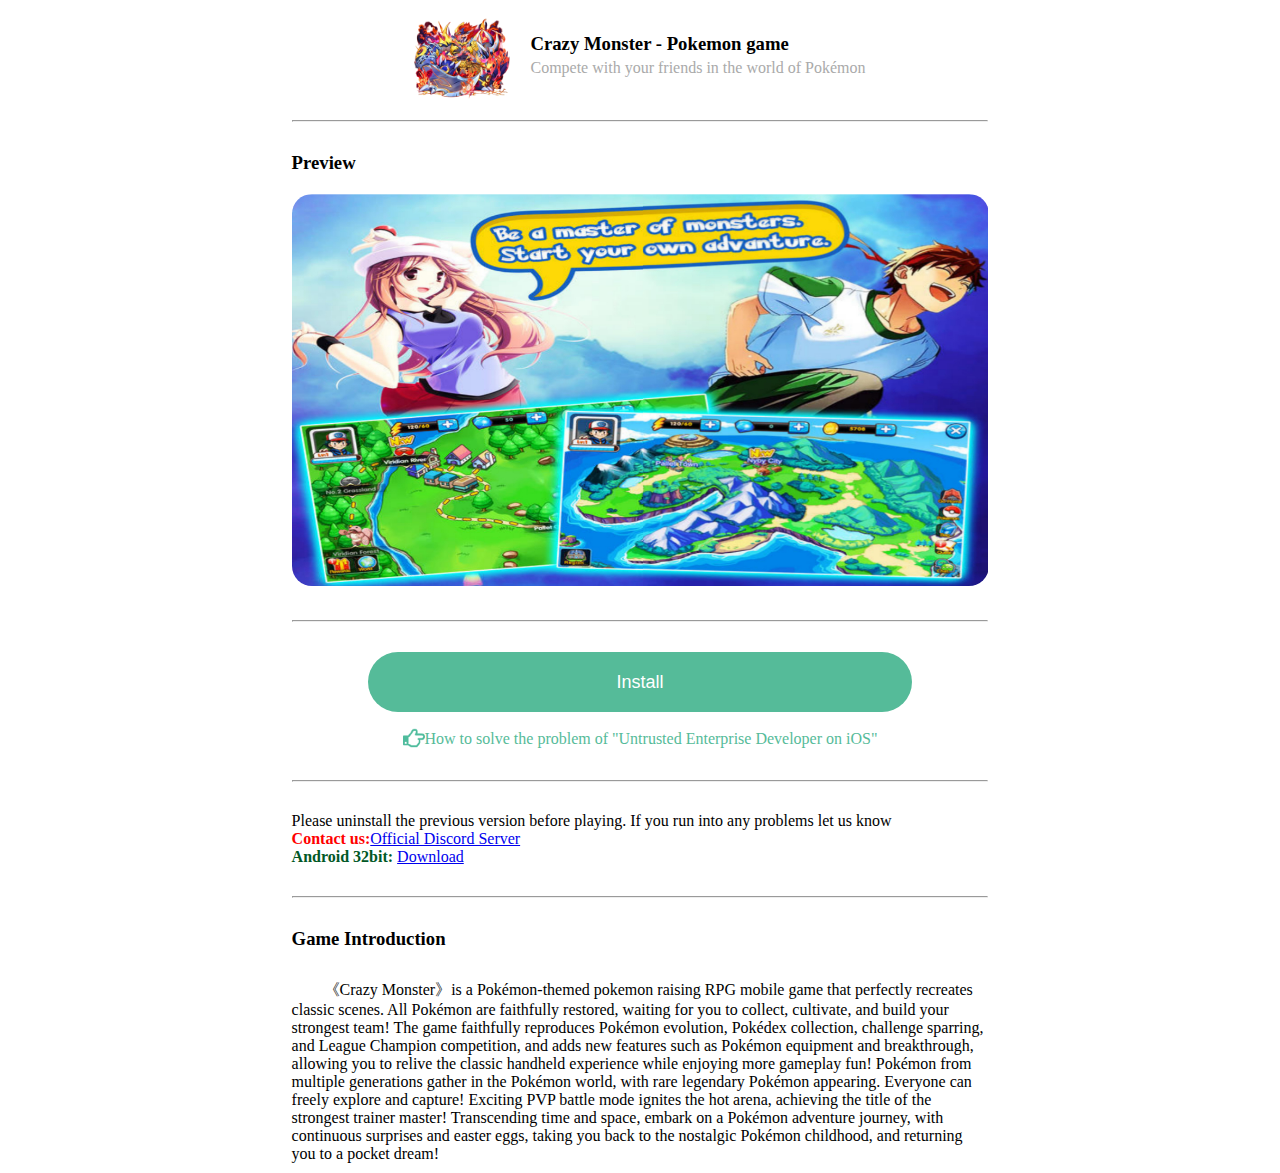
<file: index.html>
<!DOCTYPE html>
<html lang="en">
<head>
    <meta charset="UTF-8">
    <meta http-equiv="X-UA-Compatible" content="IE=edge">
    <meta name="viewport" content="width=device-width, initial-scale=1.0">
    <title>Crazy Monster</title>
    <link rel="shortcut icon" type="x-icon" href="icons2.png">
    <link rel="stylesheet" href="index.css">
    <link rel="stylesheet" href="swiper.css">  
    <script src="swiper.js"></script> 
</head>
<body>
    <div class="box">
        <div class="title">
            <div>
                <img src="Groudon.png" alt="">
            </div>
            <div class="title_text">
                <h3>Crazy Monster - Pokemon game</h3>
                <p class="title_text_center">Compete with your friends in the world of Pokémon</p>
                <div class="title_text_foot">
                    <!-- <div><img src="images/1.png" alt=""></div>
                    <div class="title_text_foot_content">
                        <span>Installation Tutorial</span>
                        <img src="images/2.png" alt="">
                    </div> -->
                </div>
            </div>
        </div>

        <hr class="first_hr"/>

        <div>
            <h3 class="carousel_title">Preview</h3>
            <div>
                <div class="swiper-container">  
                    <div class="swiper-wrapper">  
                        <div class="swiper-slide"><img src="1.jpg" alt=""></div>  
                        <div class="swiper-slide"><img src="2.jpg" alt=""></div>  
                        <div class="swiper-slide"><img src="3.jpg" alt=""></div>  
                        <div class="swiper-slide"><img src="4.jpg" alt=""></div>  
                    </div>  
                </div>
            </div>
        </div>

        <hr/>

        <div class="install_box">
            <button class="install_box_btn">Install</button>
            <p class="install_box_content">
                <img src="3.png" alt="">
                <span class="install_box_text">How to solve the problem of "Untrusted Enterprise Developer on iOS"</span>
            </p>
        </div>

        <hr/>
        <div>
            <p>Please uninstall the previous version before playing. If you run into any problems let us know</p>
            <p>
                
                <span style="color:red"><b>Contact us:</b><a href="https://discord.gg/JCvnNX5">Official Discord Server</a></span>
            </p>
            <p>
                <span style="color:#015826"><b>Android 32bit:</b></span>
                <span style="color:red"><a href="https://gt-mr-sharing.s3.ap-southeast-1.amazonaws.com/CM/CrazyMonster202632bit.apk">Download</a></span>
            </p>
        </div>

        <hr/>



        <div>
            <h3>Game Introduction</h3>
            <div class="introduce_title">
                <!-- <p>Version 9.4.0.2</p>-->
            </div>
            <p style="text-indent: 32px;">《Crazy Monster》is a Pokémon-themed pokemon raising RPG mobile game that perfectly recreates classic scenes. All Pokémon are faithfully restored, waiting for you to collect, cultivate, and build your strongest team! The game faithfully reproduces Pokémon evolution, Pokédex collection, challenge sparring, and League Champion competition, and adds new features such as Pokémon equipment and breakthrough, allowing you to relive the classic handheld experience while enjoying more gameplay fun! Pokémon from multiple generations gather in the Pokémon world, with rare legendary Pokémon appearing. Everyone can freely explore and capture! Exciting PVP battle mode ignites the hot arena, achieving the title of the strongest trainer master! Transcending time and space, embark on a Pokémon adventure journey, with continuous surprises and easter eggs, taking you back to the nostalgic Pokémon childhood, and returning you to a pocket dream!</p>
        </div>
    </div>

    <script> 
        console.log("------Mixed server(jailbreak)-----------");
    	var u = navigator.userAgent;
    	var isAndroid = u.indexOf('Android') > -1 || u.indexOf('Adr') > -1; //android terminal
    	var isiOS = !!u.match(/\(i[^;]+;( U;)? CPU.+Mac OS X/); //ios terminal
    	var link1 = 'https://gt-mr-sharing.s3.ap-southeast-1.amazonaws.com/CM/CrazyMonster202664bit.apk'

    	if(isiOS) {
    	    link1 = "itms-services://?action=download-manifest&url=https://d3ggu5tgyq6kcb.cloudfront.net/PKM/20260109/mianfest.plist"
    	}
        var mySwiper = new Swiper('.swiper-container', {  
            autoplay:true,//equivalent to the following settings  
            autoplay: {  
                delay: 1000,  
                stopOnLastSlide: false,  
                disableOnInteraction: false,  
            },  
        });

        let btn = document.querySelector('.install_box_content').onclick = function() {
            window.location.href = "tips.html";
        }
        let install = document.querySelector('.install_box_btn').onclick = function() {
            window.location.href = link1;
        }
    </script>
</body>
</html>
</file>
<file: index.css>
*{
    padding: 0;
    margin: 0;
}
hr{
    margin: 30px 0;
}
.first_hr{
    margin-top: 0;
}
.box{
    margin: 10px;
}
.title{
    display: flex;
    justify-content: center;
    align-items: center;
    margin: 10px 6px;
}
.title>div>img{
    width: 96px
}
.title_text{
    margin-left: 20px;
}
.title_text_center{
    color: rgb(170, 170, 170);
    margin: 4px 0 10px 0;
}
.title_text_foot{
    display: flex;
    justify-content: space-between;
    align-items: center;
}
.title_text_foot_content{
    display: flex;
    align-items: center;
    justify-content: center;
}
.title_text_foot_content>span{
    margin-right: 6px;
}
.swiper-container>.swiper-wrapper>.swiper-slide>img{
    width: 100%;
    border-radius: 20px;
}
.carousel_title{
    margin-bottom: 20px;
}
.install_box{
    text-align: center;
}
.install_box_btn{
    background-color: #55BB99;
    border: none;
    height: 60px;
    width: 78%;
    border-radius: 35px;
    font-size: 18px;
    color: white;
    margin-bottom: 16px;
}
.install_box_text{
    color: #55BB99;
}
.install_box_content{
    display: flex;
    align-items: center;
    justify-content: center;
}
.install_box>.install_box_content>img{
    width: 22px;
    height: 22px;
}
.introduce_title{
    display: flex;
    align-items: center;
    justify-content: space-between;
    color: #939393;
    margin: 10px 0 20px 0;
}
 @media (min-width:800px){
    /*璁惧澶т簬800px鏃�*/
    body{
        /* height: 100vh; */
        width:56%;
        margin: 0 auto;
    }
}
</file>
